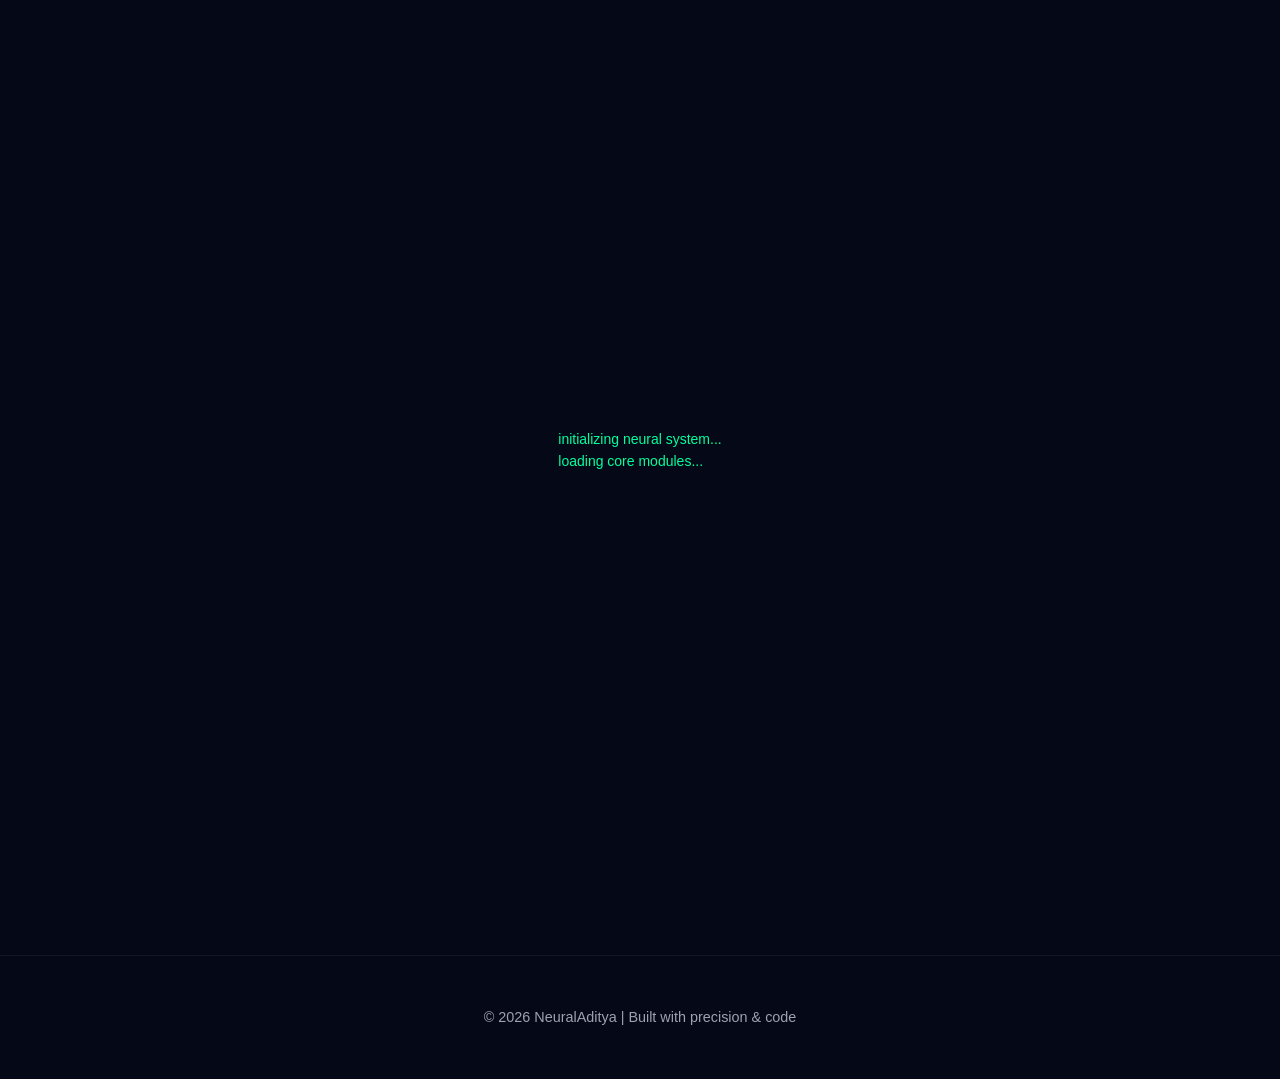
<file: index.html>
<!DOCTYPE html>
<html>
<head>
  <title>NeuralAditya | Home</title>

  <link rel="stylesheet" href="assets/base.css">
  <link rel="stylesheet" href="assets/home.css">
  <link rel="stylesheet" href="assets/terminal.css">
</head>

<body>
<div id="bootScreen" class="boot-screen">
  <pre id="bootText"></pre>
</div>
<!-- NAV -->
<nav>
  <div><b>NeuralAditya</b></div>

  <ul>
    <li><a href="index.html">Home</a></li>
    <li><a href="projects.html">Projects</a></li>
    <li><a href="skills.html">Skills</a></li>
    <li><a href="products.html">Products</a></li>
    <li><a href="contact.html">Contact</a></li>
  </ul>
</nav>

<!-- HERO -->
<section class="hero">

  <div class="hero-content">

    <div class="status">
      > system online • neural core active
    </div>

    <h1>
      Hi, I'm <span class="glow">Aditya</span>
    </h1>

    <p class="tagline">
      Developer • AI Builder • System Designer
    </p>

    <p class="subtitle">
      I build intelligent systems, automation tools, and immersive web experiences
      powered by modern AI + full-stack engineering.
    </p>

    <!-- CTA BUTTONS -->
    <div class="cta">
      <a href="projects.html" class="btn primary">View Projects</a>
      <a href="products.html" class="btn secondary">Explore Products</a>
    </div>

  </div>

</section>

<!-- TERMINAL -->
<div id="terminal" class="terminal hidden">

  <div class="terminal-header">
    Neural Terminal v1.0
  </div>

  <div id="output">
    > system ready<br>
    > type "help" for commands
  </div>

  <input id="cmd" placeholder="enter command..." />

</div>

<!-- FOOTER -->
<footer class="footer">
  <p>© 2026 NeuralAditya | Built with precision & code</p>
</footer>

<script src="assets/main.js"></script>

</body>
</html>
</file>
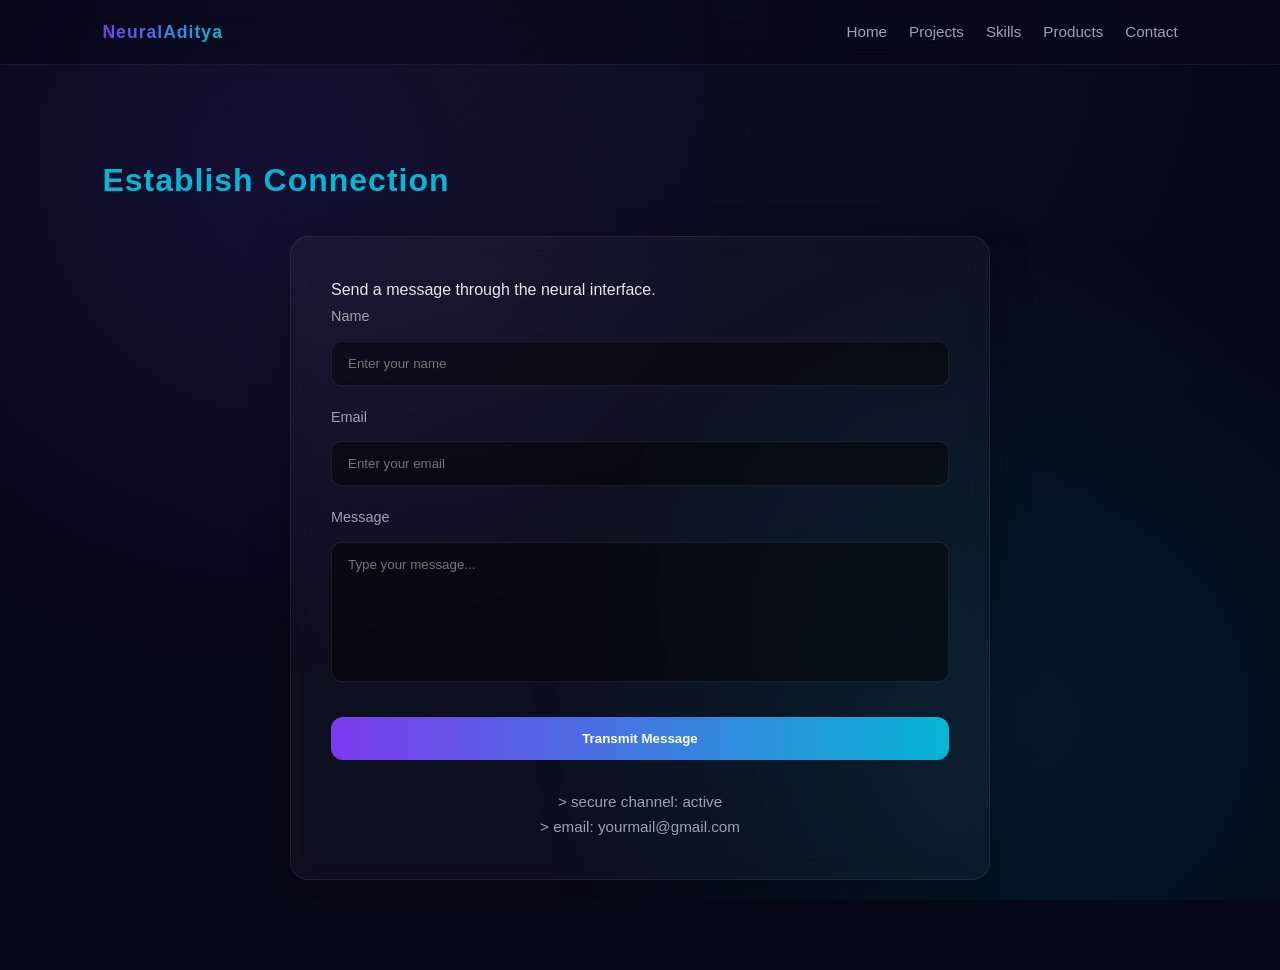
<file: contact.html>
<!DOCTYPE html>
<html>
<head>
  <title>Contact | NeuralAditya</title>

  <link rel="stylesheet" href="assets/base.css">
  <link rel="stylesheet" href="assets/contact.css">
  <link rel="stylesheet" href="assets/terminal.css">
</head>

<body>

<!-- NAV -->
<nav>
  <div><b>NeuralAditya</b></div>
  <ul>
    <li><a href="index.html">Home</a></li>
    <li><a href="projects.html">Projects</a></li>
    <li><a href="skills.html">Skills</a></li>
    <li><a href="products.html">Products</a></li>
    <li><a href="contact.html">Contact</a></li>
  </ul>
</nav>

<!-- CONTACT SECTION -->
<section class="section contact-page">

  <h2>Establish Connection</h2>

  <div class="contact-wrapper">

    <p class="subtitle">
      Send a message through the neural interface.
    </p>

    <form>

      <label>Name</label>
      <input type="text" placeholder="Enter your name">

      <label>Email</label>
      <input type="email" placeholder="Enter your email">

      <label>Message</label>
      <textarea placeholder="Type your message..."></textarea>

      <button type="submit">Transmit Message</button>

    </form>

    <div class="contact-info">
      <p>> secure channel: active</p>
      <p>> email: yourmail@gmail.com</p>
    </div>

  </div>

</section>

<script src="assets/main.js"></script>

</body>
</html>
</file>
<file: assets/base.css>
/* =========================
   NEURALADITYA BASE SYSTEM
   ========================= */

/* RESET */
* {
  margin: 0;
  padding: 0;
  box-sizing: border-box;
  font-family: "Inter", sans-serif;
}

html {
  scroll-behavior: smooth;
}

/* GLOBAL BACKGROUND */
body {
  background: radial-gradient(circle at top, #0b1020, #050816 60%);
  color: #e5e7eb;
  overflow-x: hidden;
  line-height: 1.6;
}

/* subtle glow layer */
body::before {
  content: "";
  position: fixed;
  inset: 0;
  background:
    radial-gradient(circle at 20% 20%, rgba(124,58,237,0.12), transparent 40%),
    radial-gradient(circle at 80% 80%, rgba(6,182,212,0.10), transparent 40%);
  z-index: -1;
  pointer-events: none;
}

/* =========================
   NAVBAR (GLASS + CYBER)
   ========================= */
nav {
  display: flex;
  justify-content: space-between;
  align-items: center;
  padding: 18px 8%;
  position: sticky;
  top: 0;
  z-index: 100;
  backdrop-filter: blur(14px);
  background: rgba(5, 8, 22, 0.6);
  border-bottom: 1px solid rgba(255,255,255,0.06);
}

/* nav brand */
nav b {
  font-size: 1.1rem;
  letter-spacing: 1px;
  background: linear-gradient(90deg, #7c3aed, #06b6d4);
  -webkit-background-clip: text;
  -webkit-text-fill-color: transparent;
}

/* nav links */
nav ul {
  display: flex;
  gap: 22px;
  list-style: none;
}

nav a {
  color: #9ca3af;
  text-decoration: none;
  font-size: 0.95rem;
  transition: 0.3s ease;
  position: relative;
}

/* hover glow underline */
nav a::after {
  content: "";
  position: absolute;
  left: 0;
  bottom: -4px;
  width: 0%;
  height: 1px;
  background: linear-gradient(90deg, #7c3aed, #06b6d4);
  transition: 0.3s ease;
}

nav a:hover {
  color: #ffffff;
}

nav a:hover::after {
  width: 100%;
}

/* =========================
   LAYOUT SYSTEM
   ========================= */
.section {
  padding: 90px 8%;
}

/* GRID SYSTEM */
.grid {
  display: grid;
  grid-template-columns: repeat(auto-fit, minmax(240px, 1fr));
  gap: 22px;
}

/* =========================
   CARDS (CYBER STYLE)
   ========================= */
.card {
  background: rgba(255,255,255,0.04);
  border: 1px solid rgba(255,255,255,0.08);
  padding: 22px;
  border-radius: 16px;
  transition: all 0.35s ease;
  backdrop-filter: blur(10px);
  position: relative;
  overflow: hidden;
}

/* shine animation */
.card::before {
  content: "";
  position: absolute;
  top: 0;
  left: -120%;
  width: 120%;
  height: 100%;
  background: linear-gradient(
    120deg,
    transparent,
    rgba(255,255,255,0.06),
    transparent
  );
  transition: 0.6s;
}

.card:hover::before {
  left: 120%;
}

.card:hover {
  transform: translateY(-8px);
  border-color: rgba(124,58,237,0.4);
  box-shadow: 0 10px 40px rgba(0,0,0,0.3);
}

/* =========================
   FOOTER (CLEAN SYSTEM STYLE)
   ========================= */
footer {
  text-align: center;
  padding: 50px 8%;
  color: #9ca3af;
  font-size: 0.9rem;
  border-top: 1px solid rgba(255,255,255,0.06);
  margin-top: 80px;
}

/* =========================
   SCROLL BAR (optional polish)
   ========================= */
::-webkit-scrollbar {
  width: 6px;
}

::-webkit-scrollbar-thumb {
  background: linear-gradient(#7c3aed, #06b6d4);
  border-radius: 10px;
}

::-webkit-scrollbar-track {
  background: transparent;
}
</file>
<file: assets/home.css>
.hero {
  min-height: 90vh;
  display: flex;
  align-items: center;
  justify-content: center;
  text-align: center;
  padding: 0 8%;
}

.hero-content {
  max-width: 800px;
}

/* SYSTEM STATUS */
.status {
  color: #06b6d4;
  font-size: 0.9rem;
  margin-bottom: 20px;
  opacity: 0.9;
}

/* MAIN TEXT */
.hero h1 {
  font-size: 4rem;
  margin-bottom: 10px;
}

.glow {
  background: linear-gradient(90deg,#7c3aed,#06b6d4);
  -webkit-background-clip: text;
  -webkit-text-fill-color: transparent;
}

/* SUBTITLE */
.subtitle {
  color: #9ca3af;
  margin-top: 10px;
  line-height: 1.6;
}

/* CTA */
.cta {
  margin-top: 30px;
  display: flex;
  gap: 15px;
  justify-content: center;
}

.btn {
  padding: 12px 18px;
  border-radius: 10px;
  text-decoration: none;
  font-weight: 500;
}

.primary {
  background: linear-gradient(90deg,#7c3aed,#06b6d4);
  color: white;
}

.secondary {
  border: 1px solid rgba(255,255,255,0.2);
  color: white;
}
.boot-screen {
  position: fixed;
  inset: 0;
  background: #050816;
  color: #00ff9d;
  font-family: "Courier New", monospace;
  display: flex;
  align-items: center;
  justify-content: center;
  z-index: 99999;
  padding: 40px;
}

#bootText {
  white-space: pre-line;
  font-size: 14px;
  line-height: 1.6;
}
</file>
<file: assets/terminal.css>
/* =========================
   NEURAL TERMINAL UI
   ========================= */

.terminal {
  position: fixed;
  bottom: 24px;
  right: 24px;
  width: 380px;
  max-width: 90vw;
  background: rgba(0, 0, 0, 0.85);
  border: 1px solid rgba(0, 255, 170, 0.25);
  border-radius: 14px;
  backdrop-filter: blur(14px);
  box-shadow: 0 0 30px rgba(0, 255, 170, 0.08);
  font-family: "Courier New", monospace;
  color: #00ff9d;
  z-index: 9999;
  overflow: hidden;
}

/* HEADER */
.terminal-header {
  padding: 10px 12px;
  font-size: 12px;
  background: rgba(0, 255, 170, 0.05);
  border-bottom: 1px solid rgba(0, 255, 170, 0.15);
  color: #00ff9d;
  letter-spacing: 1px;
}

/* OUTPUT SCREEN */
#output {
  height: 180px;
  overflow-y: auto;
  padding: 10px 12px;
  font-size: 12px;
  line-height: 1.5;
  color: #a7ffdf;
  scrollbar-width: thin;
}

/* INPUT FIELD */
#cmd {
  width: 100%;
  padding: 10px 12px;
  border: none;
  outline: none;
  background: rgba(0, 0, 0, 0.6);
  color: #00ff9d;
  font-family: monospace;
  border-top: 1px solid rgba(0, 255, 170, 0.15);
}

/* PLACEHOLDER STYLE */
#cmd::placeholder {
  color: rgba(0, 255, 170, 0.4);
}

/* HIDDEN STATE */
.hidden {
  display: none;
}

/* SCROLLBAR */
#output::-webkit-scrollbar {
  width: 6px;
}

#output::-webkit-scrollbar-thumb {
  background: rgba(0, 255, 170, 0.3);
  border-radius: 10px;
}

/* GLITCH EFFECT (optional upgrade feel) */
.terminal::before {
  content: "";
  position: absolute;
  inset: 0;
  background: linear-gradient(
    120deg,
    transparent,
    rgba(0, 255, 170, 0.05),
    transparent
  );
  transform: translateX(-100%);
  animation: scan 4s infinite;
}

@keyframes scan {
  0% {
    transform: translateX(-100%);
  }
  100% {
    transform: translateX(100%);
  }
}

/* MOBILE */
@media (max-width: 600px) {
  .terminal {
    width: 92vw;
    right: 4vw;
    bottom: 16px;
  }

  #output {
    height: 140px;
  }
}
</file>
<file: assets/contact.css>
/* =========================
   CONTACT PAGE - NEURAL UI
   ========================= */

/* PAGE TITLE */
h2 {
  color: #06b6d4;
  margin-bottom: 30px;
  font-size: 2rem;
  letter-spacing: 1px;
}

/* CONTACT WRAPPER */
.contact-wrapper {
  max-width: 700px;
  margin: auto;
  padding: 40px;
  background: rgba(255,255,255,0.03);
  border: 1px solid rgba(255,255,255,0.08);
  border-radius: 18px;
  backdrop-filter: blur(12px);
  box-shadow: 0 10px 40px rgba(0,0,0,0.3);
}

/* FORM FIELDS */
.contact-wrapper input,
.contact-wrapper textarea {
  width: 100%;
  padding: 14px 16px;
  margin-top: 12px;
  margin-bottom: 18px;
  border-radius: 10px;
  border: 1px solid rgba(255,255,255,0.08);
  background: rgba(0,0,0,0.4);
  color: #e5e7eb;
  outline: none;
  transition: 0.3s ease;
}

/* FOCUS EFFECT */
.contact-wrapper input:focus,
.contact-wrapper textarea:focus {
  border-color: #06b6d4;
  box-shadow: 0 0 0 2px rgba(6,182,212,0.2);
}

/* TEXTAREA HEIGHT */
.contact-wrapper textarea {
  min-height: 140px;
  resize: none;
}

/* LABELS */
.contact-wrapper label {
  font-size: 0.9rem;
  color: #9ca3af;
}

/* BUTTON */
.contact-wrapper button {
  width: 100%;
  padding: 14px;
  border: none;
  border-radius: 12px;
  cursor: pointer;
  font-weight: 600;
  color: white;
  background: linear-gradient(90deg, #7c3aed, #06b6d4);
  transition: 0.3s ease;
  margin-top: 10px;
}

/* BUTTON HOVER */
.contact-wrapper button:hover {
  transform: translateY(-3px);
  box-shadow: 0 10px 25px rgba(124,58,237,0.3);
}

/* CONTACT INFO BOX */
.contact-info {
  margin-top: 30px;
  text-align: center;
  color: #9ca3af;
  font-size: 0.95rem;
}

/* GLASS CARD EFFECT */
.glass {
  background: rgba(255,255,255,0.03);
  border: 1px solid rgba(255,255,255,0.08);
  border-radius: 16px;
  backdrop-filter: blur(10px);
  padding: 20px;
}
</file>
